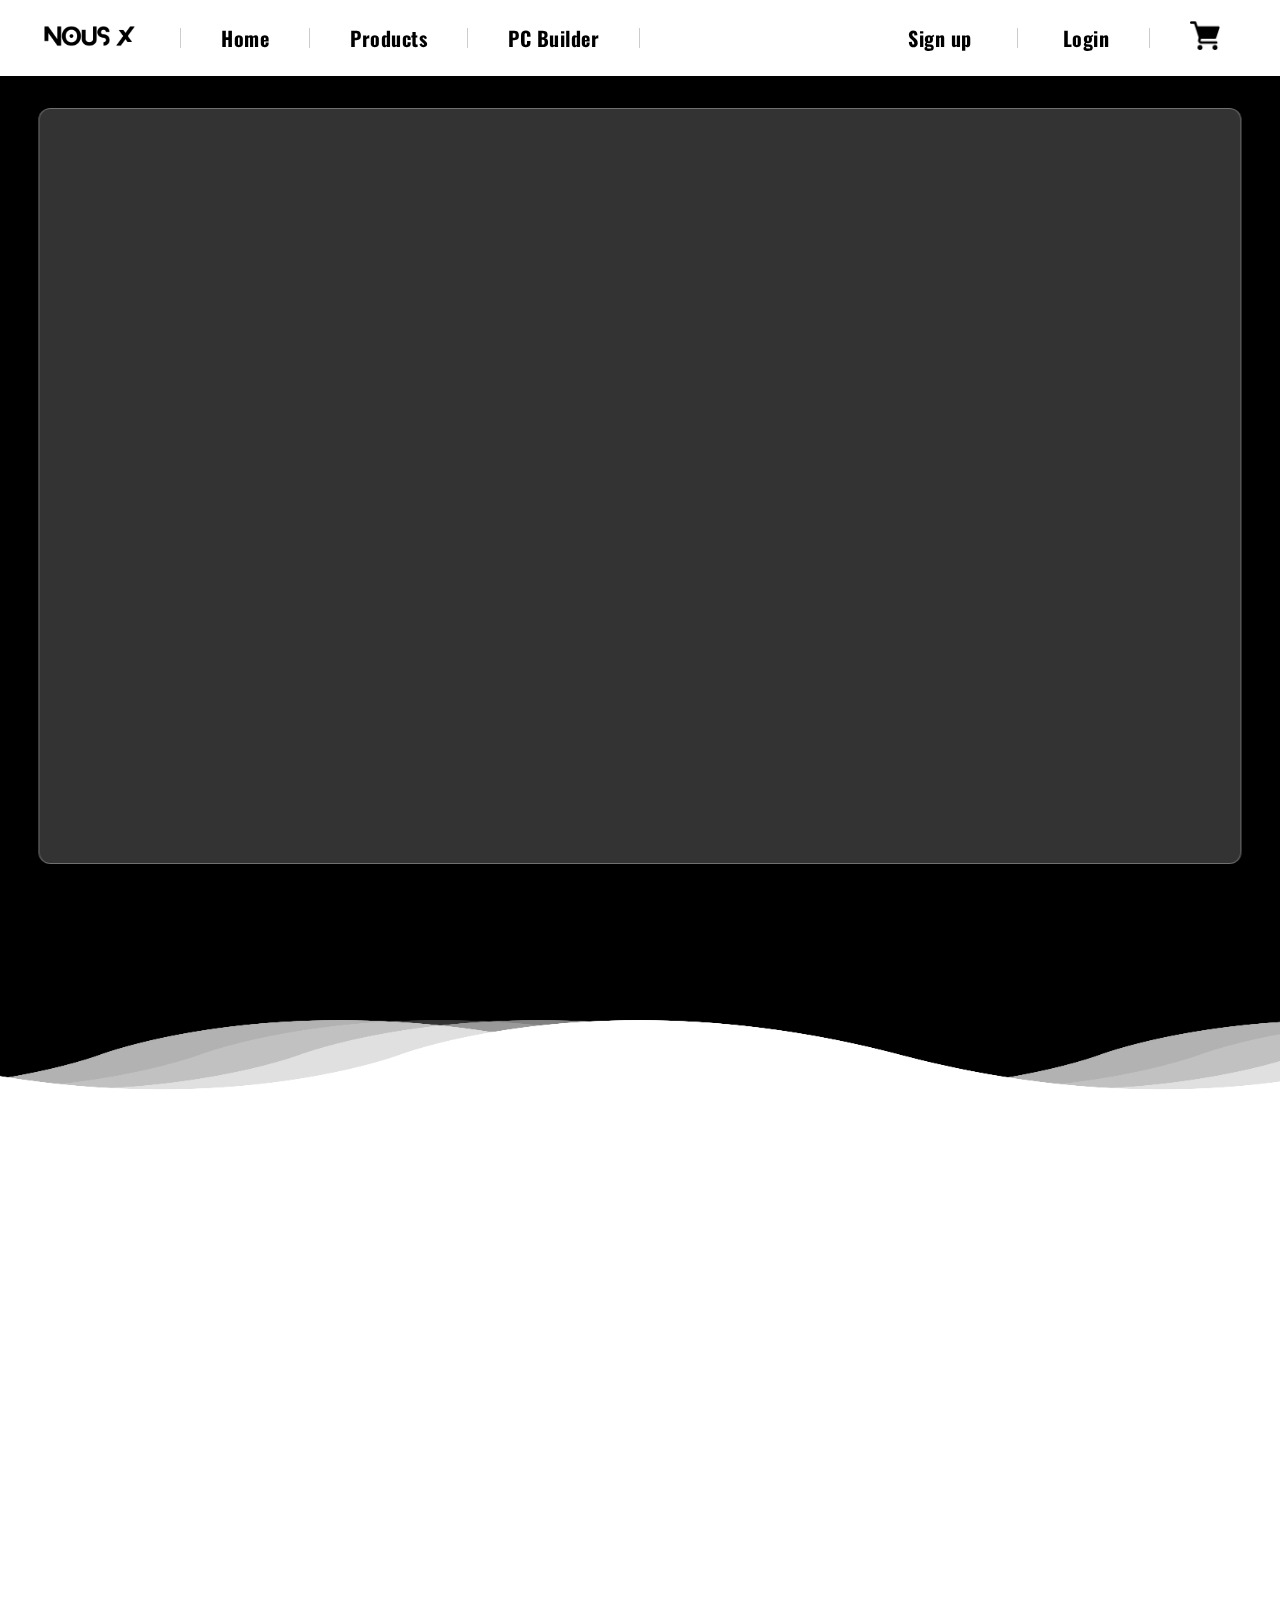
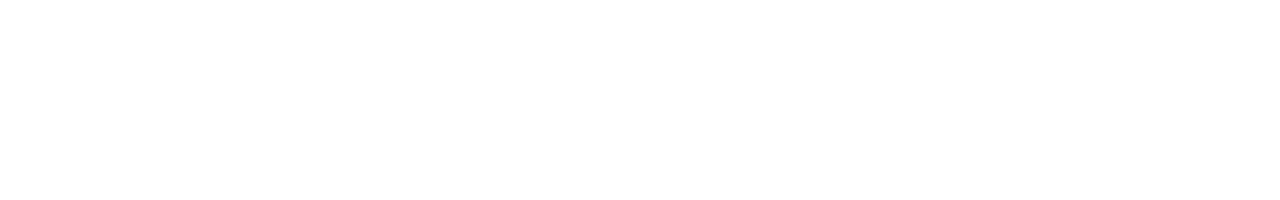
<file: index.html>
<!DOCTYPE html>
<html lang="en">
<head>
    <meta charset="UTF-8">
    <meta name="viewport" content="width=device-width, initial-scale=1.0">
    <title>Index</title>

    <link rel="stylesheet" href="styles/index.css">
    <link rel="stylesheet" href="styles/navbar.css">
    <link rel="stylesheet" href="styles/parallax.css">

    <link rel="preconnect" href="https://fonts.googleapis.com">
    <link rel="preconnect" href="https://fonts.gstatic.com" crossorigin>
    <link href="https://fonts.googleapis.com/css2?family=Squada+One&display=swap" rel="stylesheet">
    <link href="https://fonts.googleapis.com/css2?family=Hind+Siliguri:wght@300;400;500;600;700&family=Oswald:wght@200..700&family=Roboto:ital,wght@0,100;0,300;0,400;0,500;0,700;0,900;1,100;1,300;1,400;1,500;1,700;1,900&display=swap" rel="stylesheet">
</head>
<body>

    <nav class="navbar">
        <div class="logo-container"> 
            <a href="index.html" class="logo-link"> <img src="styles/res/logo.png" id="logo" width="100px"></a>
        </div>
        <div class="divider"></div>
        <a href="">Home</a>
        <div class="divider"></div>
        <a href="">Products</a>
        <div class="divider"></div>
        <a href="pc-builder.html">PC Builder</a>
        <div class="divider"></div>
        <div class="spacer"></div>
        <div class="nav-links">
            <a href="sign-up.html" class="signup">Sign up</a>
            <div class="divider"></div>
            <a href="login.html" class="login">Login</a>
        </div>
        <div class="divider"></div>
        <div class="cart-container"> 
            <a href="cart.html" class="cart-link"> <img src="styles/res/cart1.png" id="cart" width="30px"></a>
        </div>
    </nav>
  

      <!-- Transparent-BG -->
   <div class="transparent-bg"> </div> 
    

     <!-- Parallax-waves -->
    <section>
        <div class="wave" id="wave1" style="--i:1"></div> 
        <div class="wave" id="wave2" style="--i:2"></div> 
        <div class="wave" id="wave3" style="--i:3"></div> 
        <div class="wave" id="wave4" style="--i:4"></div> 
    <</section>

    <div class="parallax-bg">  </div>

    <script> 
        let wave1 = document.getElementById('wave1');
        let wave2 = document.getElementById('wave2');
        let wave3 = document.getElementById('wave3');
        let wave4 = document.getElementById('wave4');

    window.addEventListener('scroll', function() {
    let value = window.scrollY;
    wave1.style.backgroundPositionX = 400 + value + 'px';
    wave2.style.backgroundPositionX = 300 + value + 'px';
    wave3.style.backgroundPositionX = 200 + value + 'px';
    wave4.style.backgroundPositionX = 100 + value + 'px';
});

    </script>

</body>
</html>
</file>
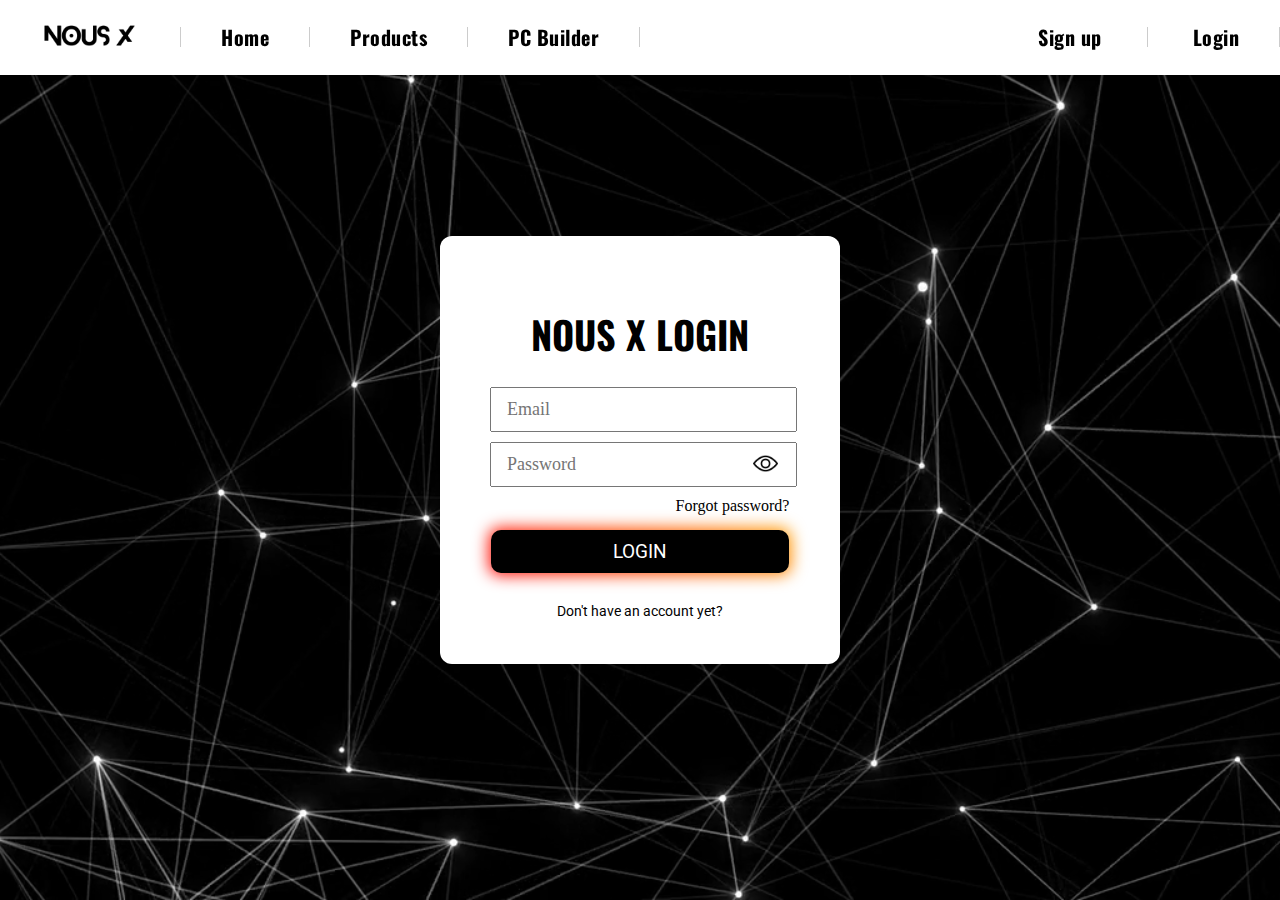
<file: login.html>
<!-- login.html -->

<!DOCTYPE html>
<html lang="en">
<head>
    <meta charset="UTF-8">
    <meta name="viewport" content="width=device-width, initial-scale=1.0">
    <title>Login</title>

    <link rel="stylesheet" href="styles/login.css">
    <link rel="stylesheet" href="styles/navbar.css">

    <link rel="preconnect" href="https://fonts.googleapis.com">
    <link rel="preconnect" href="https://fonts.gstatic.com" crossorigin>
    <link href="https://fonts.googleapis.com/css2?family=Squada+One&display=swap" rel="stylesheet">
    <link href="https://fonts.googleapis.com/css2?family=Hind+Siliguri:wght@300;400;500;600;700&family=Oswald:wght@200..700&family=Roboto:ital,wght@0,100;0,300;0,400;0,500;0,700;0,900;1,100;1,300;1,400;1,500;1,700;1,900&display=swap" rel="stylesheet">

</head>
<body>

    <nav class="navbar">
        <div class="logo-container"> 
            <a href="index.html"> <img src="styles/res/logo.png" id="logo" width="100px"></a>
        </div>
        <div class="divider"></div>
        <a href="">Home</a>
        <div class="divider"></div>
        <a href="">Products</a>
        <div class="divider"></div>
        <a href="pc-builder.html">PC Builder</a>
        <div class="divider"></div>
        <div class="spacer"></div>
        <div class="nav-links">
            <a href="sign-up.html" class="signup">Sign up</a>
            <div class="divider"></div>
            <a href="login.html" class="login">Login</a>
        </div>
        <div class="divider"></div>
    </nav>
  

    <video id="video-bg" autoplay loop muted>
        <source src="styles/res/video1.mp4" type="video/mp4">
        Your browser does not support the video tag.
    </video>


    <div class="main-container">
        <div class="component-container">

            <h1 class="lbl-title"> NOUS X LOGIN </h1>

            <div class="email-container"> 
                <input class="textbox-em" 
                type="email" 
                placeholder="Email" 
                required> 
                <br>
            </div>

            <div class="password-container">
                <input class="textbox-pw"
                id="password" type="password"
                placeholder="Password"
                required>

                <img src="/styles/res/view.png" id="eyeicon" width="25px">
                
            </div>
           
            <p class="lbl-forgot"> <a href="recovery-pw.html">Forgot password?</a> </p>
            <button class="btn-login" aria-hidden="true" > LOGIN </button>
            <p class="lbl-signup"> <a href="sign-up.html"> Don't have an account yet? </a> </p>

        </div>
    </div>
    
    <script> 
     let eyeicon = document.getElementById("eyeicon");
     let password = document.getElementById("password");

     eyeicon.onclick = function() 
     {
         if (password.type == "password") 
         {
         password.type = "text";
         eyeicon.src = "/styles/res/view.png";
         } else {
        password.type = "password";
        eyeicon.src = "./styles/res/hide.png"; 
    }
}
    </script>

</body>
</html>
</file>
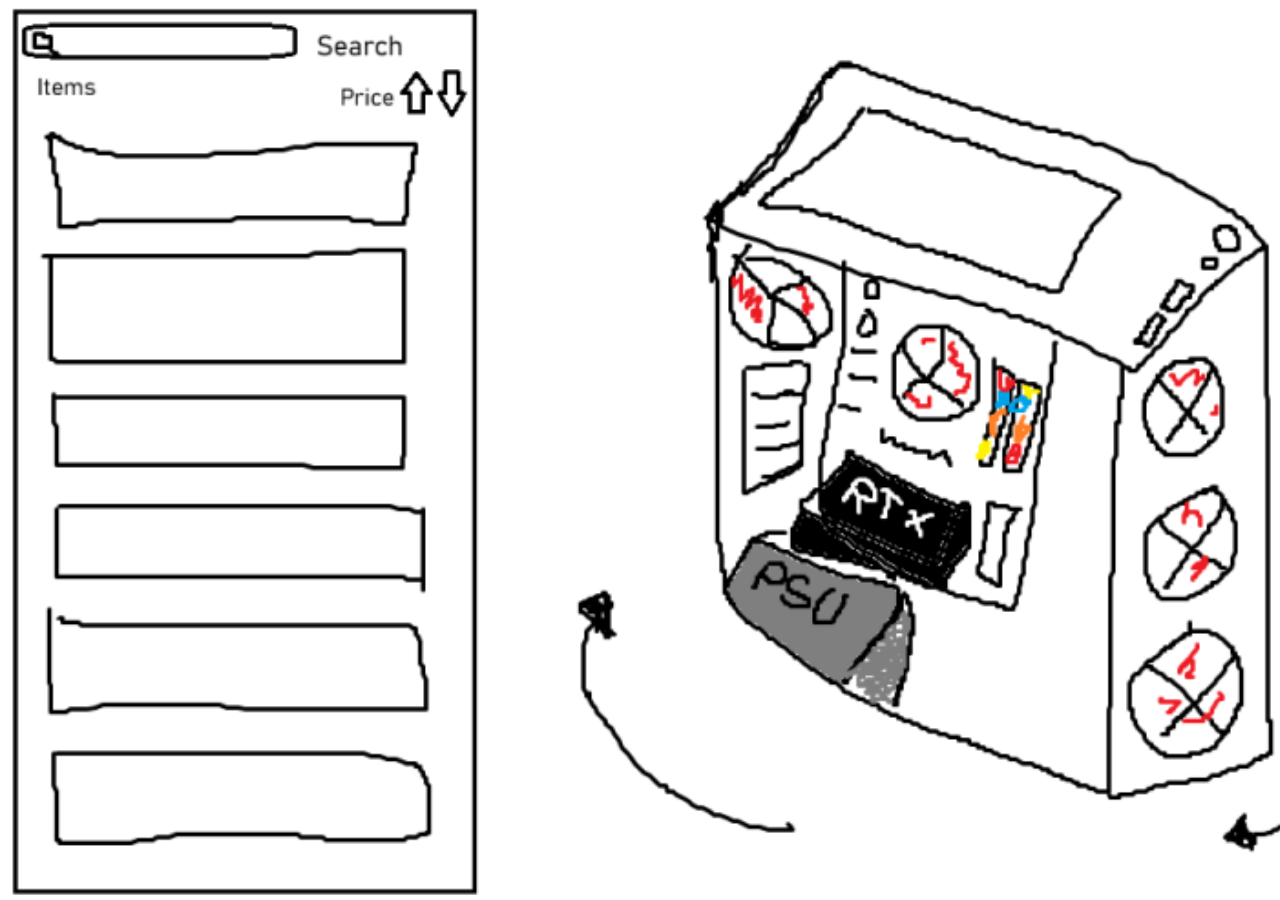
<file: pc-builder.html>
<!DOCTYPE html>
<html lang="en">
<head>
    <meta charset="UTF-8">
    <meta name="viewport" content="width=device-width, initial-scale=1.0">
    <title>PC Builder</title>
</head>
<body>
    <style>
        body {
    background:url(styles/res/pc-builder-bg.png);
    background-size: cover;
    background-repeat: no-repeat;
    background-attachment: fixed;
            }
    </style>
</body>
</html>
</file>
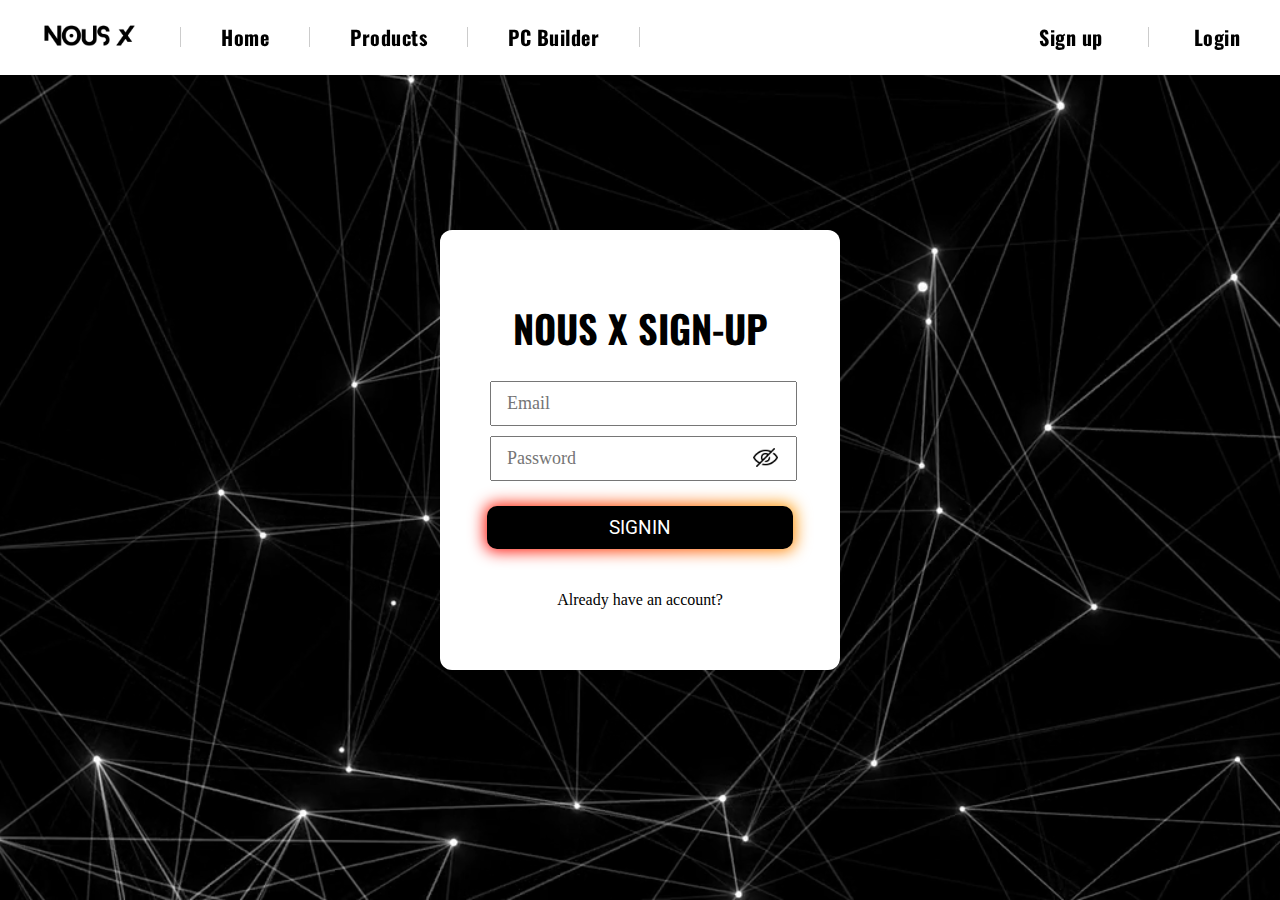
<file: sign-up.html>
<!DOCTYPE html>
<html lang="en">
<head>
    <meta charset="UTF-8">
    <meta name="viewport" content="width=device-width, initial-scale=1.0">
    <title>Sign up</title>
    
    <link rel="stylesheet" href="styles/sign-up.css">
    <link rel="stylesheet" href="styles/navbar.css">
    <link rel="preconnect" href="https://fonts.gstatic.com" crossorigin>
    <link href="https://fonts.googleapis.com/css2?family=Squada+One&display=swap" rel="stylesheet">
    <link href="https://fonts.googleapis.com/css2?family=Hind+Siliguri:wght@300;400;500;600;700&family=Oswald:wght@200..700&family=Roboto:ital,wght@0,100;0,300;0,400;0,500;0,700;0,900;1,100;1,300;1,400;1,500;1,700;1,900&display=swap" rel="stylesheet">

</head>
</head>
<body>

    <nav class="navbar">
        <div class="logo-container"> 
            <a href="index.html"> <img src="styles/res/logo.png" id="logo" width="100px"></a>
        </div>
        <div class="divider"></div>
        <a href="">Home</a>
        <div class="divider"></div>
        <a href="">Products</a>
        <div class="divider"></div>
        <a href="">PC Builder</a>
        <div class="divider"></div>
        <div class="spacer"></div>
        <div class="nav-links">
            <a href="sign-up.html" class="signup">Sign up</a>
            <div class="divider"></div>
            <a href="login.html" class="login">Login</a>
        </div>
    </nav>
  

    <video id="video-bg" autoplay loop muted>
        <source src="styles/res/video1.mp4" type="video/mp4">
        Your browser does not support the video tag.
    </video>

    <div class="main-container">
        <div class="component-container">

            <h1 class="lbl-title"> NOUS X SIGN-UP </h1>

            <div class="email-container"> 
                <input class="textbox-em" type="email" placeholder="Email" required> <br>
            </div>

            <div class="password-container">
                <input class="textbox-pw" id="password" type="password" placeholder="Password" required>
                <img src="/styles/res/hide.png" id="eyeicon" width="25px">
            </div>
            <button class="btn-signup"> SIGNIN </button>
            <p class="lbl-login"> <a href="login.html"> Already have an account? </a> </p>
        </div>
    </div>

    <script> 
        let eyeicon = document.getElementById("eyeicon");
        let password = document.getElementById("password");
   
        eyeicon.onclick = function() 
        {
            if (password.type == "password") 
            {
            password.type = "text";
            eyeicon.src = "/styles/res/view.png";
            } else {
           password.type = "password";
           eyeicon.src = "/styles/res/hide.png";
       }
   }
       </script>

</body>
</html>
</file>
<file: styles/index.css>
body {
    background-color: black;
    display: flex;
    flex-direction: column;
    margin: 0;
    font-family: 'Roboto', sans-serif;
    height: 200vh; 
    overflow-x: hidden; 
    
}
a {
    text-decoration: none; 
    color: black; 
}
.main-container {
    display: flex;
    flex-direction: column;
    min-height: 100vh;
    position: relative; 
}

.blur {
    background-color: white;
    height: 60px;
    width: 100%;
    z-index: +1;
    position: fixed; 
    top: 0; 
    left: 0; 
    opacity: 0.8; 
    filter: blur(20px); 
}
    
.transparent-bg-container {
    background-color: transparent   ;
    height: 120vh;
    width: 100%;
    margin-top: 0px;
    position: relative;
    z-index: 0; 
}

.transparent-bg {
    height: 84vh; 
    width: 94vw; 
    padding: 30px;
    padding-top: -10px;
    position: absolute;
    top: 54%; 
    left: 50%; 
    transform: translate(-50%, -50%); 
    background: rgba(255, 255, 255, 0.2);
    border-radius:12px;
    box-shadow: 0 4px 30px rgba(0, 0, 0, 0.1);
    backdrop-filter: blur(4px);
    -webkit-backdrop-filter: blur(4px);
    border: 1px solid rgba(255, 255, 255, 0.3);
    z-index: 1; 
}

.wave-container {
    height: 100%;
    position: absolute;
    overflow: hidden;
    background-color: pink;
    margin-top: 200px;
    width: 100%;
    top: 90%; 
    z-index: -10;
    
}


.cart-container {
    position: relative;
    display: flex;
    align-items: center;
}

.logo-container {
    position: relative;
    display: flex;
    align-items: center;
}

.logo-container img {
    max-width: 100%;
    height: auto;
}
</file>
<file: styles/navbar.css>
.navbar {
    position: fixed;
    top: 0;
    left: 0;
    width: 100%;
    display: flex;
    justify-content: flex-end; 
    align-items: center;
    background-color: #fff;
    padding: 20px 20px 20px 0; 
    box-shadow: 0 2px 4px rgba(0, 0, 0, 0.1);
    z-index: +5;
}

.navbar a {
    position: relative;
    text-decoration: none;
    color: black;
    font-size: 20px;
    letter-spacing: 0.5px;
    padding: 0 40px;
    font-family: 'Oswald';
    font-weight: bold;
}

.navbar a:after {
    content: "";
    position: absolute;
    color: #ffffff;
    background-color: black;
    height: 4px; 
    width: 0;
    left: 0;
    bottom: -10px;
    transition: 0.4s;
}

.navbar a:hover {
    color: black;
}

.navbar a:hover:after {
    width: 100%;
}

.spacer {
    flex: 1; 
}

.nav-links {
    display: flex;
    align-items: center;
}

.divider {
    width: 1px;
    height: 20px; 
    background-color: #ccc;
    margin: 0; 
}

.signup {
    margin-right: 5px;
}

.signup,
.login {
    margin-left: 5px;
}

.cart-link:after {
    content: "";
    position: absolute;
    color: #ffffff;
    background-color: black ; 
    height: 4px; 
    width: 0;
    left: 0;
    margin-top:20px;
    transition: 0.4s;
    margin-bottom:3px;
}

.cart-link:hover {
    color: black;
}

.cart-link:hover:after {
    width: 100%;
}


.logo-link:after {
    content: "";
    position: absolute;
    color: #ffffff;
    background-color: red; 
    height: 4px; 
    width: 0;
    left: 0;
    margin-top:20px;
    transition: 0.4s;
    margin-bottom:2px;
}

.logo-link:hover {
    color: black;
}

.logo-link:hover:after {
    width: 100%;
}
</file>
<file: styles/parallax.css>
* {
    margin: 0;
    padding: 0;
    box-sizing: border-box;
}
section {
    top: 780px;
    left: 0;
    position: relative;
    width: 100%;
    height: 100vh;
    background-color: transpfarent;

}
.sec 
{
    padding: 100px;
}

.sec h2 {
    font-size: 3em;
    color:black;
}
.sec p {
    font-size: 1.2em;
    color: black;
}
.wave {
    position: absolute;
    bottom: 0;
    left: 0;
    width: 100%;
    height: 100px;
    background:url(./res/wave.png);
    background-size: 1000px 100px;
    animation: animate 4s ease-in-out infinite;
    animation-delay: calc(var(--i) * 0.25s);
}

.wave#wave1
{
    z-index: 1000;
    opacity: 1;
    background-position-x: 400px;
}

.wave#wave2
{
    z-index: 999;
    opacity: 0.5;
    background-position-x: 300px;
}


.wave#wave3
{
    z-index: 998;
    opacity: 0.2;
    background-position-x: 200px;
}


.wave#wave4
{
    z-index: 997;
    opacity: 0.7;
    background-position-x: 100px;
}

@keyframes animate {
    0%, 100% { transform: translateY(0px);}
    50% { transform: translateY(20px);}
}

.parallax-bg 
{
    margin-top: 780px;
    top: 0;
    left: 0;
    width: 100%;
    height: 200vh;
    background-color: white ;
    z-index: -10;
}
</file>
<file: styles/login.css>
body {
    display: flex;
    justify-content: center;
    align-items: center; 
    height: 100vh;
    margin: 0;
}
a {
    text-decoration: none; 
    color: black; 
}

#video-bg {
    position: absolute;
    top: 0;
    left: 0;
    width: 100%;
    height: 100%;
    object-fit: cover; 
    z-index: -1;
}

.component-container {
    display: flex;
    flex-direction: column;
    align-items: center;
    width: 45vw; 
    max-width: 400px; 
    background-color: white;
    padding: 5vh;
    box-sizing: border-box;
    border-radius: 12px;
}

.lbl-title {
   font-family: 'Oswald';
   font-size: 38px;
}

.lbl-title:hover {
    -webkit-text-stroke: 2px black;
    font-family: 'Oswald';
    font-size: 38px;
    color: white;
    
 }

#login-form input[type="password"] {
    width: 100%;
    padding: 12px, 36px, 12px, 12px;
    box-sizing: border-box;
}
#login-form input[type="email"] {
    width: 100%;
    padding: 12px, 36px, 12px, 12px;
    box-sizing: border-box;
}

#eyeicon {
    position: absolute;
    top: 20%;
    right: 4%;
}

.password-container{
    width: 300px;
    position: relative;
    margin-top: 20px;
}
.email-container{
    width: 300px;
    position: relative;
}

.textbox-em, .textbox-pw {
    padding-left: 15px;
    padding-right: 65px;
    padding-top: 10px;
    padding-bottom: 10px;
    font-family: 'Hind+Siliguri';
    font-weight: 200;
    font-size: 18px;
    margin-bottom: -10px;
}

.lbl-forgot {
    font-family: 'Hind+Siliguri';
    font-weight: 200;
    color:black;
    margin-left: 185px;
    margin-bottom: 15px;
    margin-top: 20px;
}

.lbl-signup {
    font-family: 'Roboto';
    font-size: 14px;
    margin-top: 30px;
    margin-bottom: 0%;
    padding:0%;
}

.btn-login {
  font-family: 'Roboto';
  font-size: 19px;
  margin-top: 8;
  padding-top:10px;
  padding-bottom:10px;
  padding-left: 122px;
  padding-right: 122px;
  border: none;
  outline: none;
  color: #FFF;
  cursor: pointer;
  position: relative;
  z-index: 0;
  border-radius: 12px;
}

.btn-login::after {
    content: "";
    z-index: -1;
    position: absolute;
    width: 100%;
    height: 100%;
    background-color: black;
    left: 0;
    top: 0;
    border-radius: 10px;
}

.btn-login::before {
    content: "";
  background: linear-gradient(
    45deg,
    #FF0000, #FF7300, #FFFB00, #48FF00,
    #00FFD5, #002BFF, #FF00C8, #FF0000
  );
  position: absolute;
  top: -2px;
  left: -2px;
  background-size: 600%;
  z-index: -1;
  width: calc(100% + 4px);
  height:  calc(100% + 4px);
  filter: blur(8px);
  animation: glowing 20s linear infinite;
  transition: opacity .3s ease-in-out;
  border-radius: 10px;
  opacity: 0;
  
}

@keyframes glowing {
    0% {background-position: 0 0;}
    50% {background-position: 400% 0;}
    100% {background-position: 0 0;}
}

.btn-login::before {
    opacity: 1;
}

.btn-login:active:after {
    background: transparent;
    
}
.btn-login:active {
    color: #000;
    font-weight: bold;
}

#eyeicon {
    padding-top: 2px;
}

@media (max-width: 768px) {

}
</file>
<file: styles/sign-up.css>
body {
    display: flex;
    justify-content: center;
    align-items: center; 
    height: 100vh;
    margin: 0;
}

a {
    text-decoration: none; 
    color: black; 
}

#video-bg {
    position: absolute;
    top: 0;
    left: 0;
    width: 100%;
    height: 100%;
    object-fit: cover; 
    z-index: -1;
}
.component-container {
    display: flex;
    flex-direction: column;
    align-items: center;
    width: 45vw; 
    max-width: 400px; 
    background-color: white;
    padding: 5vh;
    box-sizing: border-box;
    border-radius: 12px;
}
.lbl-title {
    font-family: 'Oswald';
    font-size: 38px;
}
 
.lbl-title:hover {
     -webkit-text-stroke: 2px black;
     font-family: 'Oswald';
     font-size: 38px;
     color: white;
}

#login-form input[type="password"] {
    width: 100%;
    padding: 12px, 36px, 12px, 12px;
    box-sizing: border-box;
}
#login-form input[type="email"] {
    width: 100%;
    padding: 12px, 36px, 12px, 12px;
    box-sizing: border-box;
}

#eyeicon {
    position: absolute;
    top: 20%;
    right: 4%;
}

.password-container{
    width: 300px;
    position: relative;
    margin-top: 20px;
}
.email-container{
    width: 300px;
    position: relative;
}

.textbox-em, .textbox-pw {
    padding-left: 15px;
    padding-right: 65px;
    padding-top: 10px;
    padding-bottom: 10px;
    font-family: 'Hind+Siliguri';
    font-weight: 200;
    font-size: 18px;
    margin-bottom: -10px;
}

.lbl-login {
    padding-top:26px;
}

.btn-signup {
    font-family: 'Roboto';
    font-size: 19px;
    margin-top: 35px;
    padding-top:10px;
    padding-bottom:10px;
    padding-left: 122px;
    padding-right: 122px;
    border: none;
    outline: none;
    color: #FFF;
    cursor: pointer;
    position: relative;
    z-index: 0;
    border-radius: 12px;
  }
  
.btn-signup::after {
      content: "";
      z-index: -1;
      position: absolute;
      width: 100%;
      height: 100%;
      background-color: black;
      left: 0;
      top: 0;
      border-radius: 10px;
}
  
.btn-signup::before {
      content: "";
    background: linear-gradient(
      45deg,
      #FF0000, #FF7300, #FFFB00, #48FF00,
      #00FFD5, #002BFF, #FF00C8, #FF0000
    );
    position: absolute;
    top: -2px;
    left: -2px;
    background-size: 600%;
    z-index: -1;
    width: calc(100% + 4px);
    height:  calc(100% + 4px);
    filter: blur(8px);
    animation: glowing 20s linear infinite;
    transition: opacity .3s ease-in-out;
    border-radius: 10px;
    opacity: 0;
    
  }
  
  @keyframes glowing {
      0% {background-position: 0 0;}
      50% {background-position: 400% 0;}
      100% {background-position: 0 0;}
  }
  
  .btn-signup::before {
      opacity: 1;
  }
  
  .btn-signup:active:after {
      background: transparent;
      
  }
  .btn-signup:active {
      color: #000;
      font-weight: bold;
  }

  #eyeicon  {
    padding-top:2px;
  }
</file>
